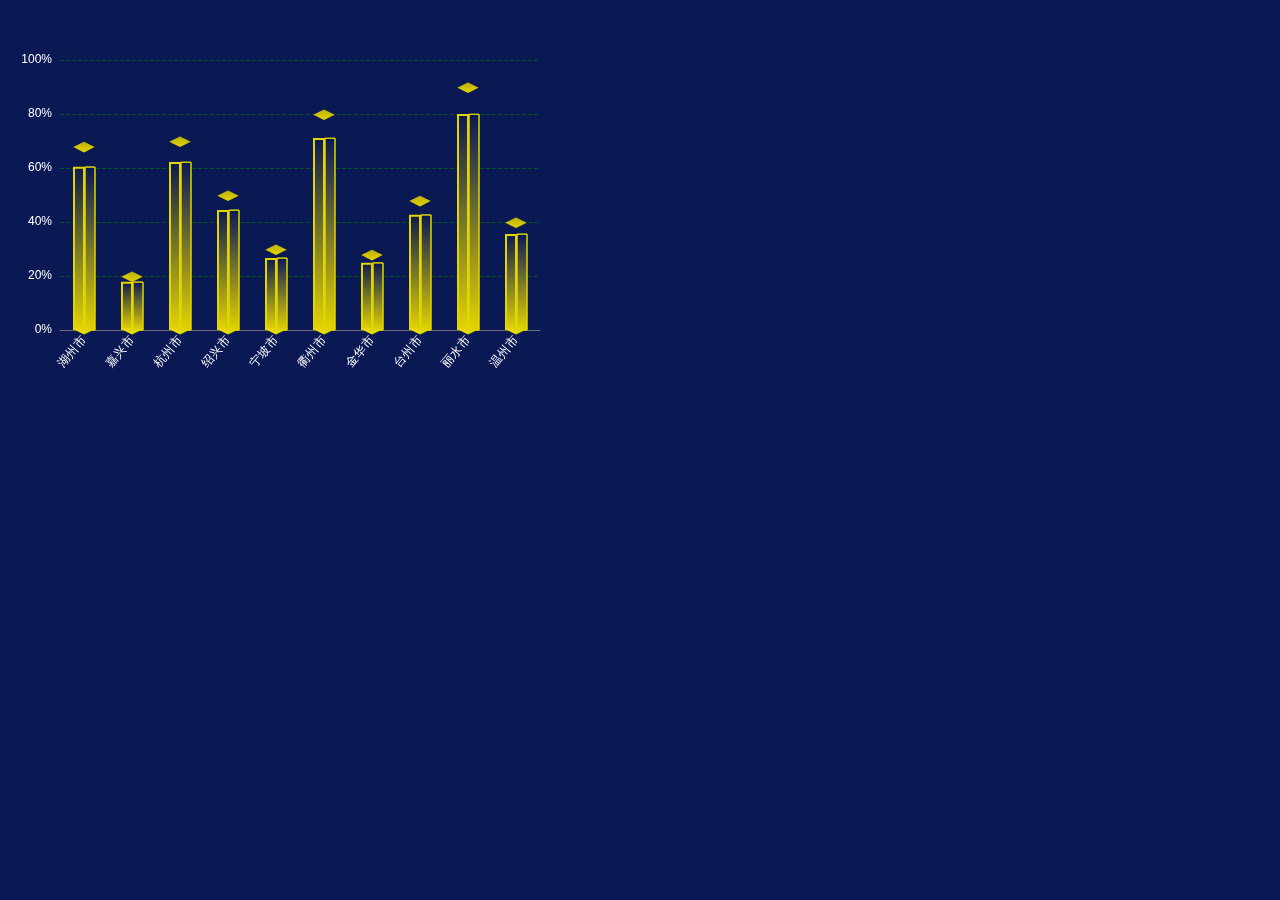
<file: index.html>
<!DOCTYPE html>
<html lang="en">

<head>
    <meta charset="UTF-8">
    <meta http-equiv="X-UA-Compatible" content="IE=edge">
    <meta name="viewport" content="width=device-width, initial-scale=1.0">
    <link rel="stylesheet" href="./css/index.css">
    <script src="./js/jquery-1.11.0.min.js"></script>
    <script src="./js/echarts.min.js"></script>
    <title>echarts_demo</title>
</head>

<body>
    <div id="barChart" style="width: 600px;height: 400px;"></div>
    <div id="pieChart"></div>
    <script>
        const data = [
            ['湖州市', '嘉兴市', '杭州市', '绍兴市', '宁坡市', '衢州市', '金华市', '台州市', '丽水市', '温州市'],
            ['68', '20', '70', '50', '30', '80', '28', '48', '90', '40']
        ];

        var barChartDom = document.getElementById("barChart");
        var barChart = echarts.init(barChartDom);
        var barChartOption = init3DBarOption(data)
        barChart.setOption(barChartOption, true);

        function init3DBarOption(data) {
            const barWidth = 20;
            const borderWidth = 2;
            let barChartOption = {
                xAxis: {
                    type: 'category',
                    data: data[0],
                    axisTick: {
                        show: false
                    },
                    axisLabel: {
                        interval: 0,
                        rotate: 50,
                        color: '#FFF'
                    },
                },
                yAxis: {
                    type: 'value',
                    axisTick: {
                        show: false
                    },
                    min: 0,
                    max: 100,
                    minInterval: 20,
                    axisLabel: {
                        show: true,
                        interval: 'auto',
                        formatter: '{value}%',
                        color: '#FFF'
                    },
                    splitLine: {
                        show: true,
                        lineStyle: {
                            type: 'dashed',
                            color: '#055423'
                        }
                    }
                },
                series: [
                    {
                        z: 2,
                        name: '数据',
                        type: "bar",
                        barWidth: barWidth / 2 + borderWidth,
                        barGap: "0",
                        data: data[1],
                        itemStyle: {
                            normal: {
                                color: new echarts.graphic.LinearGradient(0, 0, 0, 1, [
                                    { offset: 0, color: '#0a1853' },
                                    { offset: 1, color: '#e3d501' }
                                ]),
                                borderColor: '#e3d501',
                                borderWidth: borderWidth,
                            },
                        },
                    },
                    {
                        z: 2,
                        name: '数据',
                        type: "bar",
                        barWidth: barWidth / 2,
                        barGap: "0",
                        data: data[1],
                        itemStyle: {
                            normal: {
                                color: new echarts.graphic.LinearGradient(0, 0, 0, 1, [
                                    { offset: 0, color: '#0a1853' },
                                    { offset: 1, color: '#e3d501' }
                                ]),
                                borderColor: '#e3d501',
                            },
                        },
                    },
                    {
                        z: 1,
                        name: '数据',
                        type: "pictorialBar",
                        data: [1, 1, 1, 1, 1, 1, 1, 1, 1, 1],
                        symbol: "diamond",
                        symbolOffset: ["0%", "50%"],
                        symbolSize: [barWidth + 2 * (borderWidth), 12],
                        itemStyle: {
                            normal: {
                                color: '#e6d904',
                                borderColor: '#e3d501',
                                borderWidth: borderWidth
                            },
                        },
                        tooltip: {
                            show: false,
                        },
                    },
                    {
                        z: 3,
                        name: '数据',
                        type: "pictorialBar",
                        symbolPosition: "end",
                        data: data[1],
                        symbol: "diamond",
                        symbolOffset: ["0%", "-50%"],
                        symbolSize: [barWidth + 2 * (borderWidth), 12],
                        itemStyle: {
                            normal: {
                                color: new echarts.graphic.LinearGradient(0, 0, 0, 1, [
                                    { offset: 0, color: '#baae0a' },
                                    { offset: 1, color: '#e3d501' }
                                ]),
                                borderColor: '#e3d501',
                                borderWidth: borderWidth
                            },
                        },
                        tooltip: {
                            show: false,
                        },
                    }
                ]
            };
            return barChartOption;
        }
    </script>
</body>

</html>
</file>
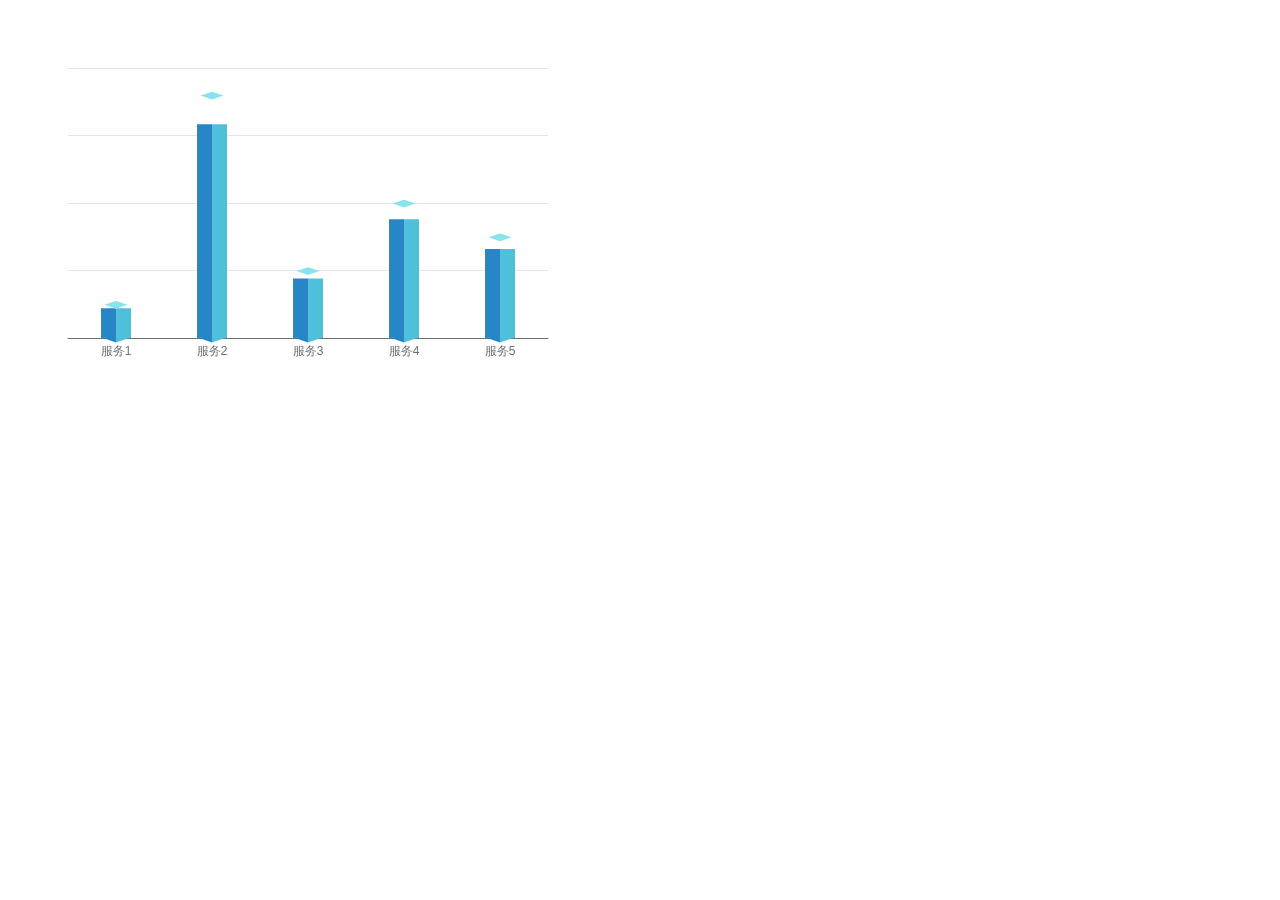
<file: example.html>
<!DOCTYPE html>
<html lang="en">

<head>
    <meta charset="UTF-8">
    <meta http-equiv="X-UA-Compatible" content="IE=edge">
    <meta name="viewport" content="width=device-width, initial-scale=1.0">
    <script src="./js/jquery-1.11.0.min.js"></script>
    <script src="./js/echarts.min.js"></script>
    <title>echarts_demo</title>
</head>

<body>
    <div id="barChart" style="width: 600px;height: 400px;"></div>
    <script>
        var serveTBar = echarts.init(document.getElementById('barChart'));
        serveTBar.setOption(getEcharts3DBar(['服务1', '服务2', '服务3', '服务4', '服务5'], [5, 36, 10, 20, 15]));
        function getEcharts3DBar(xAxisData, data) {
            var colorArr =  ["#2886c6", "#50bfda", "#89e3ec"];
            var color = {
                type: "linear",
                x: 0,
                x2: 1,
                y: 0,
                y2: 0,
                colorStops: [
                    {
                        offset: 0,
                        color: colorArr[0],
                    },
                    {
                        offset: 0.5,
                        color: colorArr[0],
                    },
                    {
                        offset: 0.5,
                        color: colorArr[1],
                    },
                    {
                        offset: 1,
                        color: colorArr[1],
                    },
                ],
            };
            var barWidth = 30;
            var constData = [];
            var showData = [];
            data.filter(function (item) {
                if (item) {
                    constData.push(1);
                    showData.push(item);
                } else {
                    constData.push(0);
                    showData.push(
                        {
                            value: 1,
                            itemStyle: {
                                normal: {
                                    borderColor: "rgba(0,0,0,0)",
                                    borderWidth: 2,
                                    color: "rgba(0,0,0,0)",
                                },
                            },
                        }
                    );
                }
            });
            return {
                tooltip: {
                    trigger: "axis",
                    formatter: function (params) {
                        var str = params[0].axisValue + "：";
                        params.filter(function (item) {
                            if (item.componentSubType == "bar") {
                                str +=item.value;
                            }
                        });
                        return str;
                    },
                },
                // grid: {
                //     left: "3%", //图表距边框的距离
                //     right: "3%",
                //     top: "15%",
                //     bottom: "5%",
                //     containLabel: true,
                // },
                xAxis: {
                    data: xAxisData,
                    axisTick: {
                        show: false,
                    },
                },
                yAxis: {
                    axisTick: {
                        show: false,
                    },
                    axisLine: {
                        show: false,
                    },
                    axisLabel: {
                        show: false,
                    },
                },
                series: [
                    {
                        z: 1,
                        name: '数据',
                        type: "bar",
                        barWidth: barWidth,
                        barGap: "0%",
                        data: data,
                        itemStyle: {
                            normal: {
                                color: color,
                            },
                        },
                    },
                    {
                        z: 2,
                        name: '数据',
                        type: "pictorialBar",
                        data: constData,
                        symbol: "diamond",
                        symbolOffset: ["0%", "50%"],
                        symbolSize: [barWidth, 10],
                        itemStyle: {
                            normal: {
                                color: color,
                            },
                        },
                        tooltip: {
                            show: false,
                        },
                    },
                    {
                        z: 3,
                        name: '数据',
                        type: "pictorialBar",
                        symbolPosition: "end",
                        data: showData,
                        symbol: "diamond",
                        symbolOffset: ["0%", "-50%"],
                        symbolSize: [barWidth - 4, (10 * (barWidth - 4)) / barWidth],
                        itemStyle: {
                            normal: {
                                borderColor: colorArr[2],
                                borderWidth: 2,
                                color: colorArr[2],
                            },
                        },
                        tooltip: {
                            show: false,
                        },
                    },
                ],
            };
        }

    </script>
</body>

</html>
</file>
<file: css/index.css>
* {
  margin: 0;
  padding: 0;
}

html,
body {
  width: 100%;
  height: 100%;
  background: #0a1853;
  color: #055423;
}
</file>
